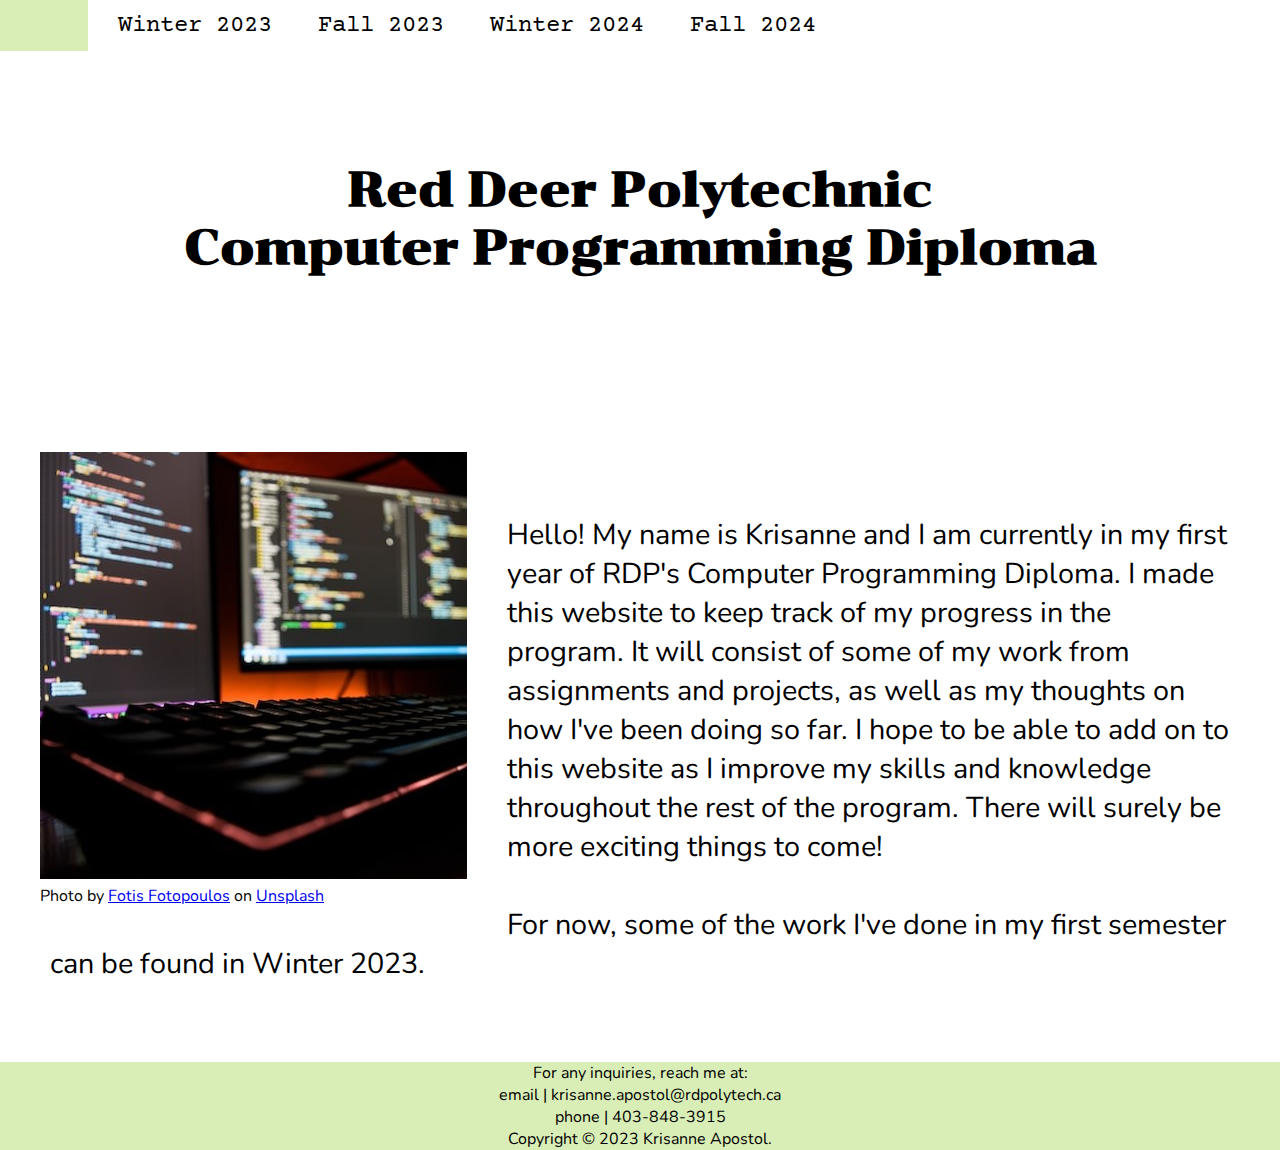
<file: index.html>
<!DOCTYPE html>
<html lang="en-us">
  <head>
    <meta charset="utf-8">
    <meta name="viewport" content="width=device-width">
    <link rel="stylesheet" href="navstyle.css">
    <title>RDP Computer Programming Diploma</title>
    <link rel="preconnect" href="https://fonts.googleapis.com">
    <link rel="preconnect" href="https://fonts.gstatic.com" crossorigin>
    <link href="https://fonts.googleapis.com/css2?family=Chonburi&display=swap" rel="stylesheet">   
    <link rel="preconnect" href="https://fonts.googleapis.com">
    <link rel="preconnect" href="https://fonts.gstatic.com" crossorigin>
    <link href="https://fonts.googleapis.com/css2?family=Chonburi&family=Courier+Prime&display=swap" rel="stylesheet">
    <link rel="preconnect" href="https://fonts.googleapis.com">
    <link rel="preconnect" href="https://fonts.gstatic.com" crossorigin>
    <link href="https://fonts.googleapis.com/css2?family=Chonburi&family=Courier+Prime&family=Nunito&display=swap" rel="stylesheet">
    <link rel="stylesheet" href="https://cdnjs.cloudflare.com/ajax/libs/font-awesome/4.7.0/css/font-awesome.min.css">
    <style>
      body {
        margin-top: 0; 
        margin-bottom: 0;
        margin-right: auto;
        margin-left: auto;
        font-family: 'Nunito'; 
        width: 100%;
      }
      nav {
        position: fixed;
        top: 0;
        width: 100%;
        background-color: #FFFFFF;
        font-size: 1.5rem;
        padding-top: 12px;
        padding-bottom: 12px;
        font-family: 'Courier Prime';
      }
      header {
        font-family: 'Chonburi';
        text-align: center;
        font-size: 1.5rem;
        padding: 10%;
      }
      figure {
        float: left;
      }
      p {
        padding: 50px;
        font-size: 1.8rem;
      }
      footer {
        width: 100%;
        bottom: 0;
        background-color: #D9EEB6;
        text-align: center;
        font-size: 1rem;
        display: flow-root;
      }
      @media (max-width: 860px) {
        header {
          font-size: 1rem;
          padding: 5rem;
        }
        figure {
          font-size: 0.5rem;
          padding: 10px;
          float: none;
          text-align: center;
        }
        p {
          font-size: 1.5rem;
          padding: 50px;
          padding-top: 0;
        }
      }

    </style>
  </head>

  <body>
    <nav class="navigation" id="nav">
      <a href="index.html" class="active">Home</a>
      <a href="winter2023.html">Winter 2023</a>
      <a href="fall2023.html">Fall 2023</a>
      <a href="winter2024.html">Winter 2024</a>
      <a href="fall2024.html">Fall 2024</a>
      <a href="javascript:void(0)" class="hamburger" onclick="nav()">
        <i class="fa fa-bars"></i>
      </a>
    </nav>
      
    <main>
      <header><h1>Red Deer Polytechnic <br> Computer Programming Diploma</h1></header>
      <figure>
        <picture>
          <source media="(max-width: 599px)" srcset="home_small.jpg">
          <source media="(min-width: 600px)" srcset="home_large.jpg">
          <img src="home_large.jpg" alt="Computer setup with code">
        </picture>
        <figcaption>Photo by <a href="https://unsplash.com/@ffstop?utm_source=unsplash&utm_medium=referral&utm_content=creditCopyText">Fotis Fotopoulos</a> on <a href="https://unsplash.com/photos/DuHKoV44prg?utm_source=unsplash&utm_medium=referral&utm_content=creditCopyText">Unsplash</a></figcaption>
      </figure>
      <p>
        Hello! My name is Krisanne and I am currently in my first year of RDP's Computer Programming Diploma. 
        I made this website to keep track of my progress in the program. 
        It will consist of some of my work from assignments and projects, as well as my thoughts on how I've been doing so far.
        I hope to be able to add on to this website as I improve my skills and knowledge throughout the rest of the program.
        There will surely be more exciting things to come!
        <br>
        <br>
        For now, some of the work I've done in my first semester can be found in Winter 2023. 
      </p>
    </main>

    <footer>
      For any inquiries, reach me at:
      <br>email | krisanne.apostol@rdpolytech.ca 
      <br>phone | 403-848-3915
      <br>
      Copyright © 2023 Krisanne Apostol.
    </footer>

    <script>
      function nav() {
        var x = document.getElementById("nav");
        if (x.className === "navigation") {
          x.className += " responsive";
        } else {
          x.className = "navigation";
        }
      }
    </script>
  </body>
</html>
</file>
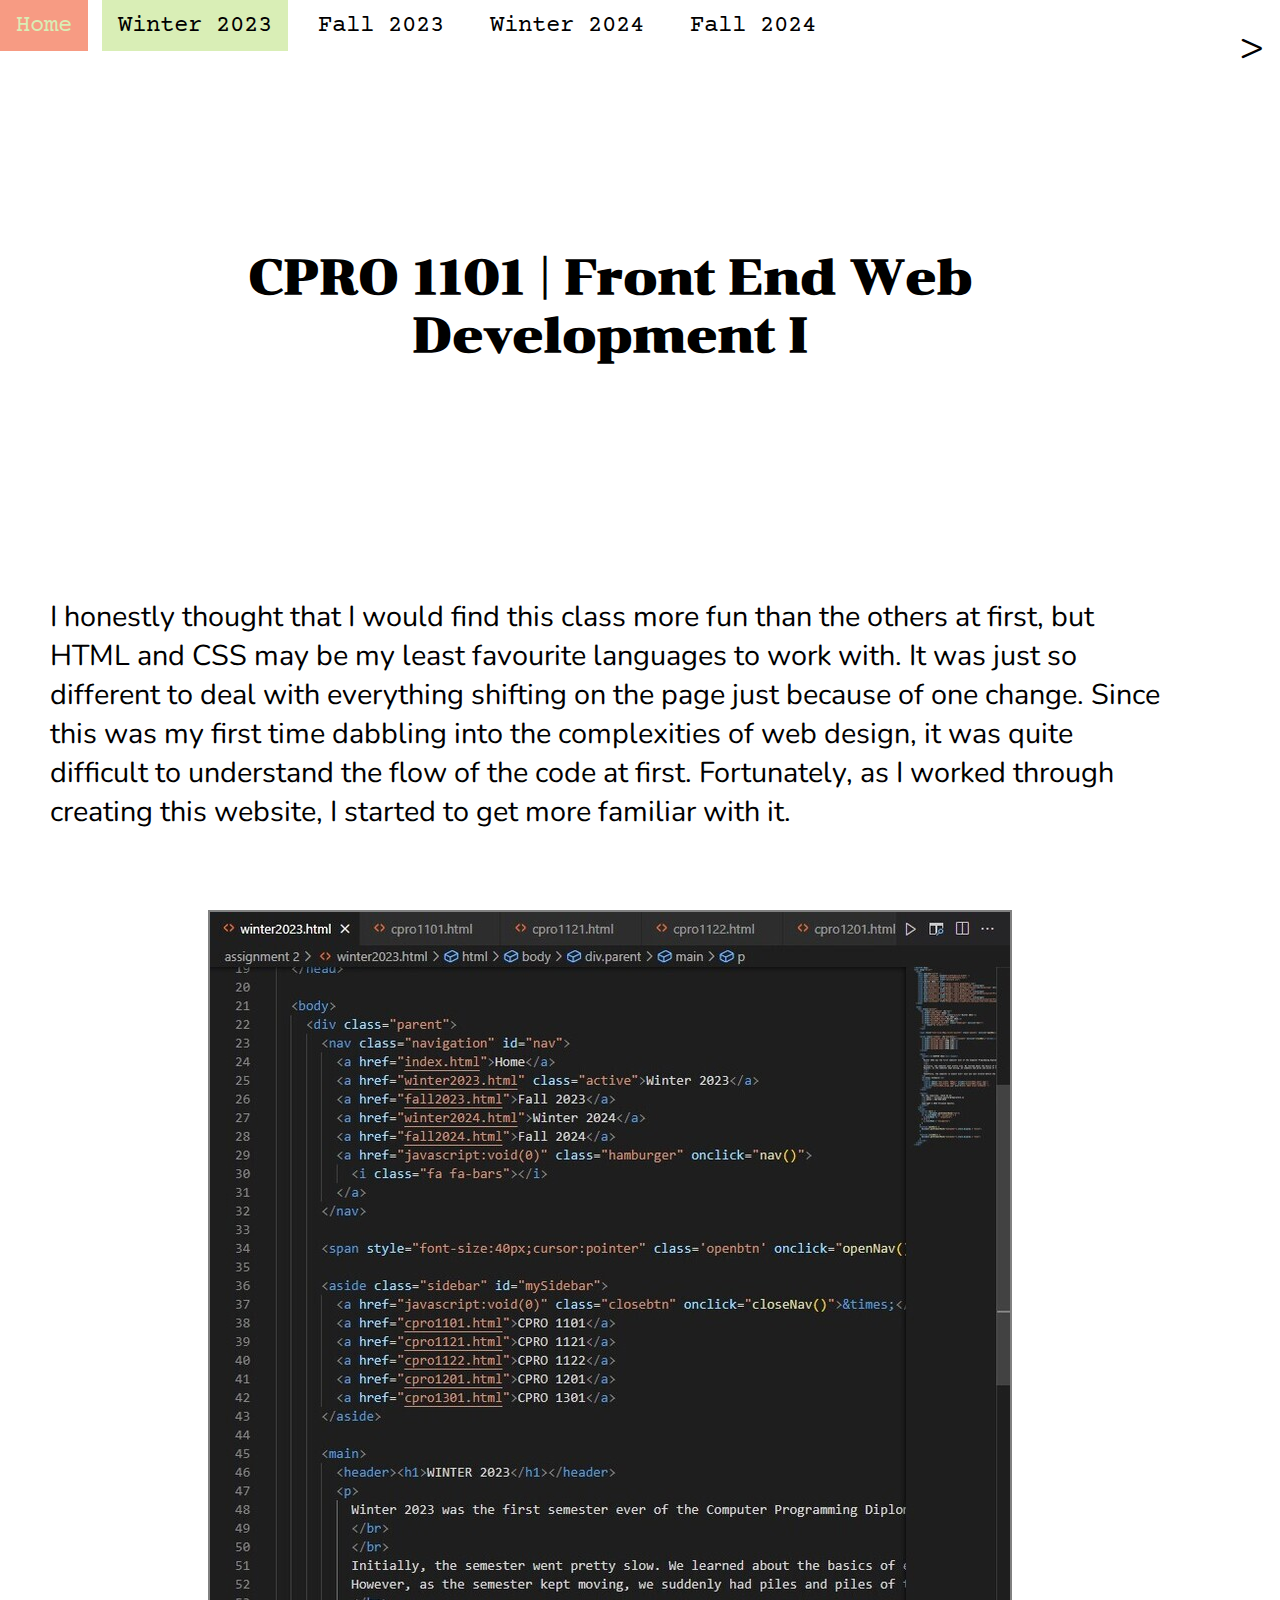
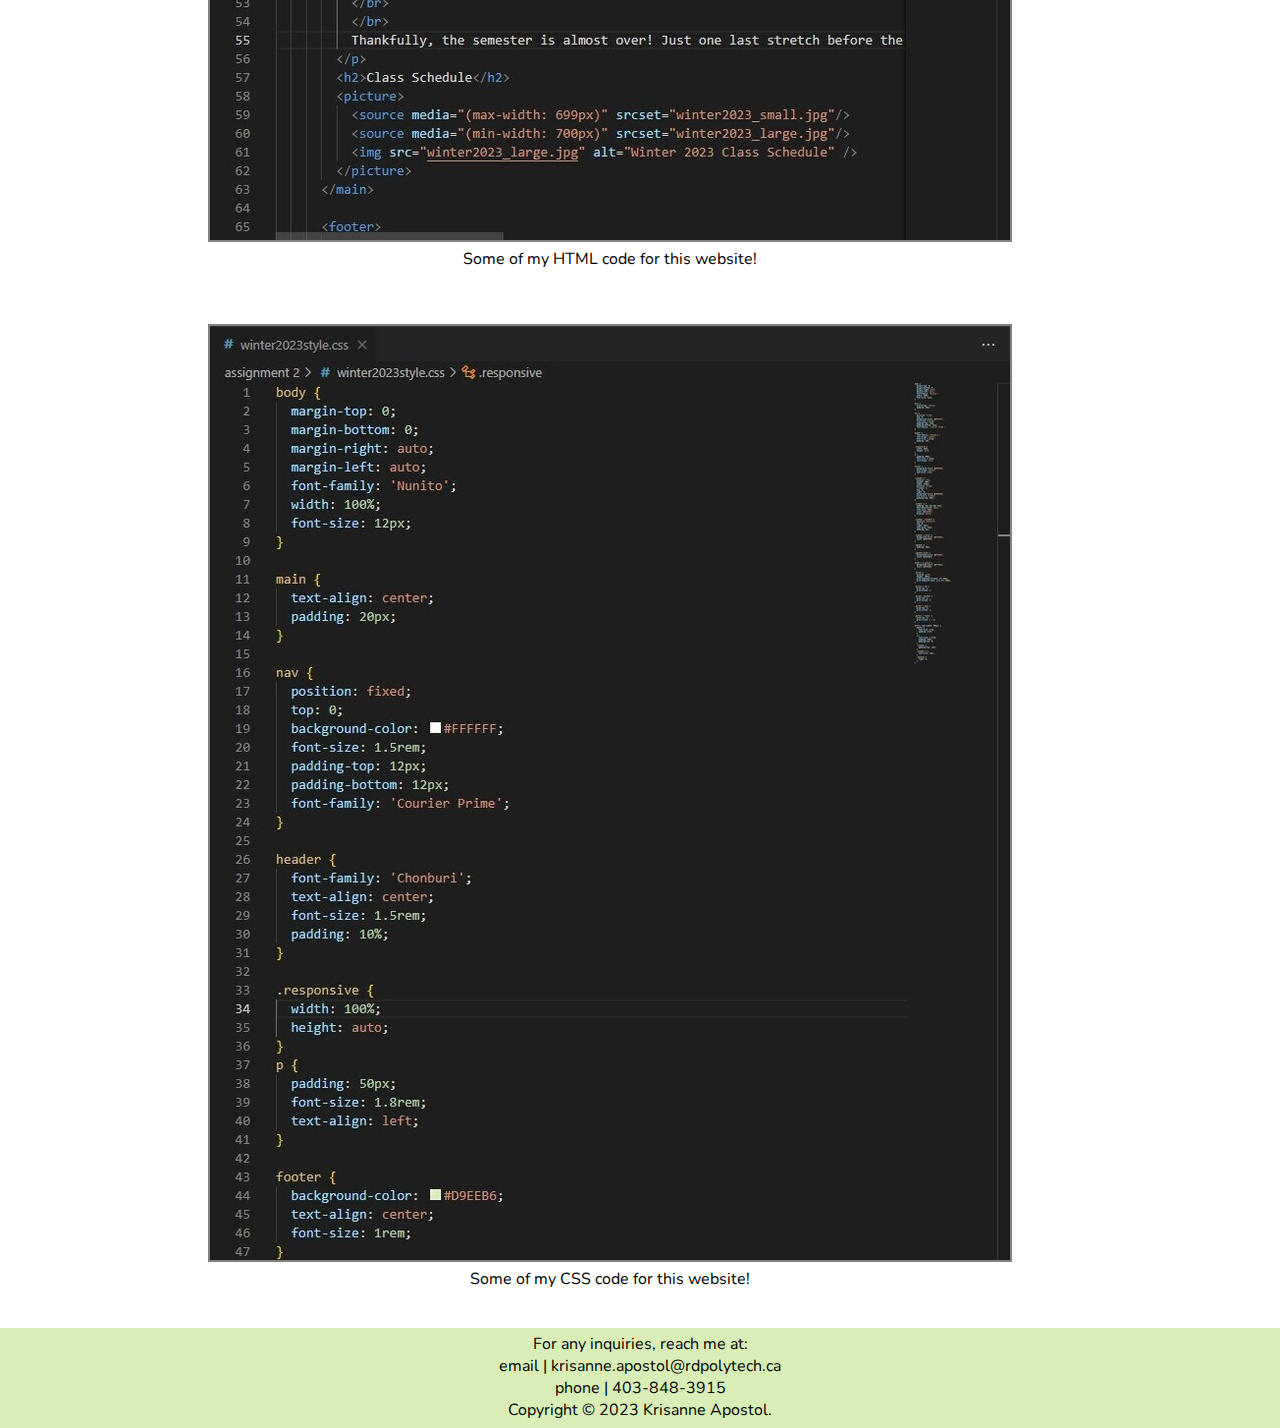
<file: cpro1101.html>
<!DOCTYPE html>
<html lang="en-us">
  <head>
    <meta charset="utf-8">
    <meta name="viewport" content="width=device-width">
    <link rel="stylesheet" href="winter2023style.css">
    <link rel="stylesheet" href="navstyle.css">
    <title>CPRO 1101</title>
    <link rel="preconnect" href="https://fonts.googleapis.com">
    <link rel="preconnect" href="https://fonts.gstatic.com" crossorigin>
    <link href="https://fonts.googleapis.com/css2?family=Chonburi&display=swap" rel="stylesheet">   
    <link rel="preconnect" href="https://fonts.googleapis.com">
    <link rel="preconnect" href="https://fonts.gstatic.com" crossorigin>
    <link href="https://fonts.googleapis.com/css2?family=Chonburi&family=Courier+Prime&display=swap" rel="stylesheet">
    <link rel="preconnect" href="https://fonts.googleapis.com">
    <link rel="preconnect" href="https://fonts.gstatic.com" crossorigin>
    <link href="https://fonts.googleapis.com/css2?family=Chonburi&family=Courier+Prime&family=Nunito&display=swap" rel="stylesheet">
    <link rel="stylesheet" href="https://cdnjs.cloudflare.com/ajax/libs/font-awesome/4.7.0/css/font-awesome.min.css">
  </head>

  <body>
    <div class="parent">
      <nav class="navigation" id="nav">
        <a href="index.html">Home</a>
        <a href="winter2023.html" class="active">Winter 2023</a>
        <a href="fall2023.html">Fall 2023</a>
        <a href="winter2024.html">Winter 2024</a>
        <a href="fall2024.html">Fall 2024</a>
        <a href="javascript:void(0)" class="hamburger" onclick="nav()">
          <i class="fa fa-bars"></i>
        </a>
      </nav>

      <span style="font-size:40px;cursor:pointer" class='openbtn' onclick="openNav()">&gt;</span>

      <aside class="sidebar" id="mySidebar">
        <a href="javascript:void(0)" class="closebtn" onclick="closeNav()">&times;</a>
        <a href="cpro1101.html" class="active">CPRO 1101</a>
        <a href="cpro1121.html">CPRO 1121</a>
        <a href="cpro1122.html">CPRO 1122</a>
        <a href="cpro1201.html">CPRO 1201</a>
        <a href="cpro1301.html">CPRO 1301</a>
      </aside>

      <main>
        <header><h1>CPRO 1101 | Front End Web Development I</h1></header>
        <p>
          I honestly thought that I would find this class more fun than the others at first, but HTML and CSS may be my least favourite languages to work with. 
          It was just so different to deal with everything shifting on the page just because of one change. 
          Since this was my first time dabbling into the complexities of web design, it was quite difficult to understand the flow of the code at first.
          Fortunately, as I worked through creating this website, I started to get more familiar with it. 
        </p>
        <figure>
          <picture>
            <source media="(max-width: 929px)" srcset="cpro1101_html_small.jpg">
            <source media="(min-width: 930px)" srcset="cpro1101_html.jpg">
            <img src="cpro1101_html.jpg" alt="HTML in Visual Studio Code" >
          </picture>
          <figcaption>Some of my HTML code for this website!</figcaption>
        </figure>
        <br>
        <figure>
          <picture>
            <source media="(max-width: 929px)" srcset="cpro1101_css_small.jpg">
            <source media="(min-width: 930px)" srcset="cpro1101_css.jpg">
            <img src="cpro1101_css.jpg" alt="CSS in Visual Studio Code" >
          </picture>
          <figcaption>Some of my CSS code for this website!</figcaption>
        </figure>
        <br>
      </main>

      <footer>
        For any inquiries, reach me at:
        <br>email | krisanne.apostol@rdpolytech.ca 
        <br>phone | 403-848-3915
        <br>
        Copyright © 2023 Krisanne Apostol.
      </footer>
    </div>
    <script>
      function nav() {
        var x = document.getElementById("nav");
        if (x.className === "navigation") {
          x.className += " responsive";
        } else {
          x.className = "navigation";
        }
      }
      function openNav() {
        document.getElementById("mySidebar").style.display = "block";
      }

      function closeNav() {
        document.getElementById("mySidebar").style.display = "none";
      }
    </script>
  </body>
</html>
</file>
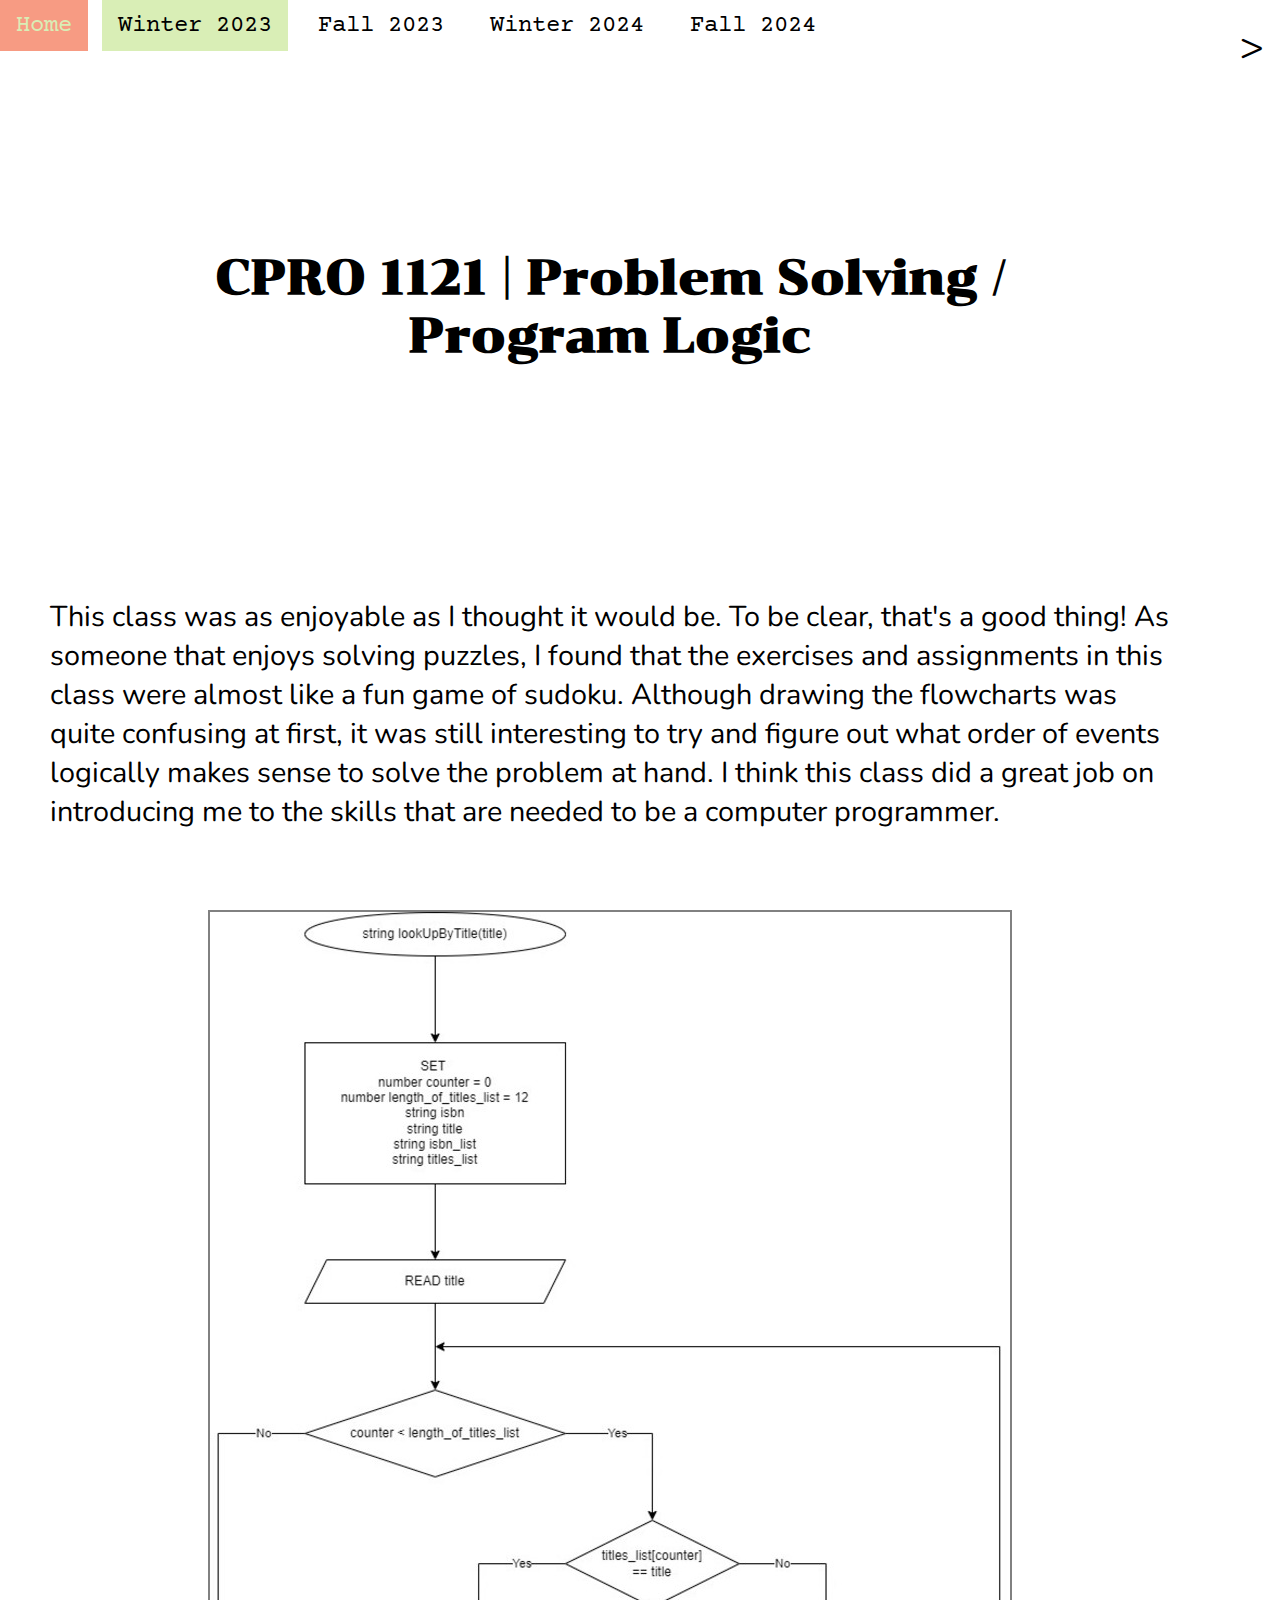
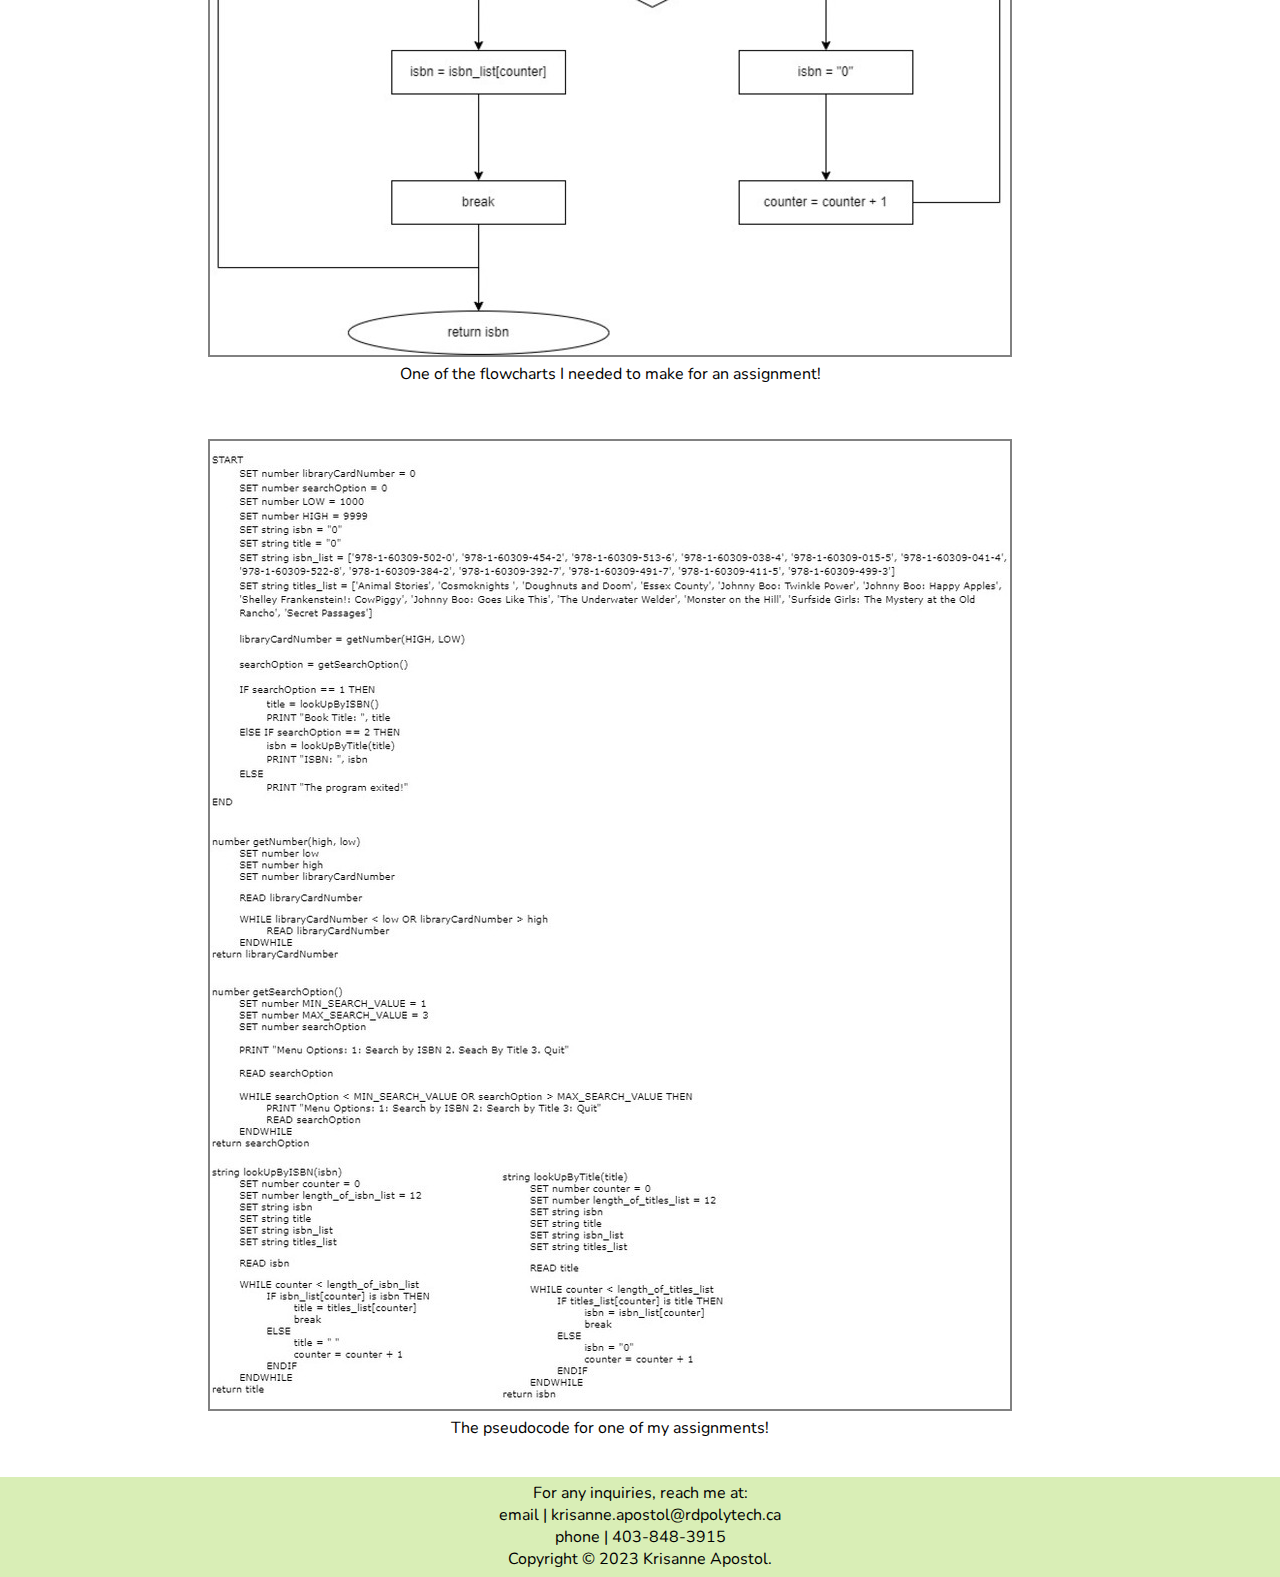
<file: cpro1121.html>
<!DOCTYPE html>
<html lang="en-us">
  <head>
    <meta charset="utf-8">
    <meta name="viewport" content="width=device-width">
    <link rel="stylesheet" href="winter2023style.css">
    <link rel="stylesheet" href="navstyle.css">
    <title>CPRO 1121</title>
    <link rel="preconnect" href="https://fonts.googleapis.com">
    <link rel="preconnect" href="https://fonts.gstatic.com" crossorigin>
    <link href="https://fonts.googleapis.com/css2?family=Chonburi&display=swap" rel="stylesheet">   
    <link rel="preconnect" href="https://fonts.googleapis.com">
    <link rel="preconnect" href="https://fonts.gstatic.com" crossorigin>
    <link href="https://fonts.googleapis.com/css2?family=Chonburi&family=Courier+Prime&display=swap" rel="stylesheet">
    <link rel="preconnect" href="https://fonts.googleapis.com">
    <link rel="preconnect" href="https://fonts.gstatic.com" crossorigin>
    <link href="https://fonts.googleapis.com/css2?family=Chonburi&family=Courier+Prime&family=Nunito&display=swap" rel="stylesheet">
    <link rel="stylesheet" href="https://cdnjs.cloudflare.com/ajax/libs/font-awesome/4.7.0/css/font-awesome.min.css">
  </head>

  <body>
    <div class="parent">
      <nav class="navigation" id="nav">
        <a href="index.html">Home</a>
        <a href="winter2023.html" class="active">Winter 2023</a>
        <a href="fall2023.html">Fall 2023</a>
        <a href="winter2024.html">Winter 2024</a>
        <a href="fall2024.html">Fall 2024</a>
        <a href="javascript:void(0)" class="hamburger" onclick="nav()">
          <i class="fa fa-bars"></i>
        </a>
      </nav>

      <span style="font-size:40px;cursor:pointer" class='openbtn' onclick="openNav()">&gt;</span>

      <aside class="sidebar" id="mySidebar">
        <a href="javascript:void(0)" class="closebtn" onclick="closeNav()">&times;</a>
        <a href="cpro1101.html">CPRO 1101</a>
        <a href="cpro1121.html" class="active">CPRO 1121</a>
        <a href="cpro1122.html">CPRO 1122</a>
        <a href="cpro1201.html">CPRO 1201</a>
        <a href="cpro1301.html">CPRO 1301</a>
      </aside>

      <main>
        <header><h1>CPRO 1121 | Problem Solving / Program Logic</h1></header>
        <p>
          This class was as enjoyable as I thought it would be.
          To be clear, that's a good thing!
          As someone that enjoys solving puzzles, I found that the exercises and assignments in this class were almost like a fun game of sudoku.
          Although drawing the flowcharts was quite confusing at first, it was still interesting to try and figure out what order of events logically makes sense to solve the problem at hand.
          I think this class did a great job on introducing me to the skills that are needed to be a computer programmer.
        </p>
        <figure>
          <picture>
            <source media="(max-width: 929px)" srcset="cpro1121_flowchart_small.jpg">
            <source media="(min-width: 930px)" srcset="cpro1121_flowchart.jpg">
            <img src="cpro1121_flowchart.jpg" alt="A flowchart">
          </picture>
          <figcaption>One of the flowcharts I needed to make for an assignment!</figcaption>
        </figure>
        <br>
        <figure>
          <picture>
            <source media="(max-width: 929px)" srcset="cpro1121_pseudocode_small.jpg">
            <source media="(min-width: 930px)" srcset="cpro1121_pseudocode.jpg">
            <img src="cpro1121_pseudocode.jpg" alt="Pseudocode">
          </picture>
          <figcaption>The pseudocode for one of my assignments!</figcaption>
        </figure>
        <br>
      </main>
      
      <footer>
        For any inquiries, reach me at:
        <br>email | krisanne.apostol@rdpolytech.ca 
        <br>phone | 403-848-3915
        <br>
        Copyright © 2023 Krisanne Apostol.
      </footer>
    </div>
    <script>
      function nav() {
        var x = document.getElementById("nav");
        if (x.className === "navigation") {
          x.className += " responsive";
        } else {
          x.className = "navigation";
        }
      }
      function openNav() {
        document.getElementById("mySidebar").style.display = "block";
      }

      function closeNav() {
        document.getElementById("mySidebar").style.display = "none";
      }
    </script>   
  </body>
</html>
</file>
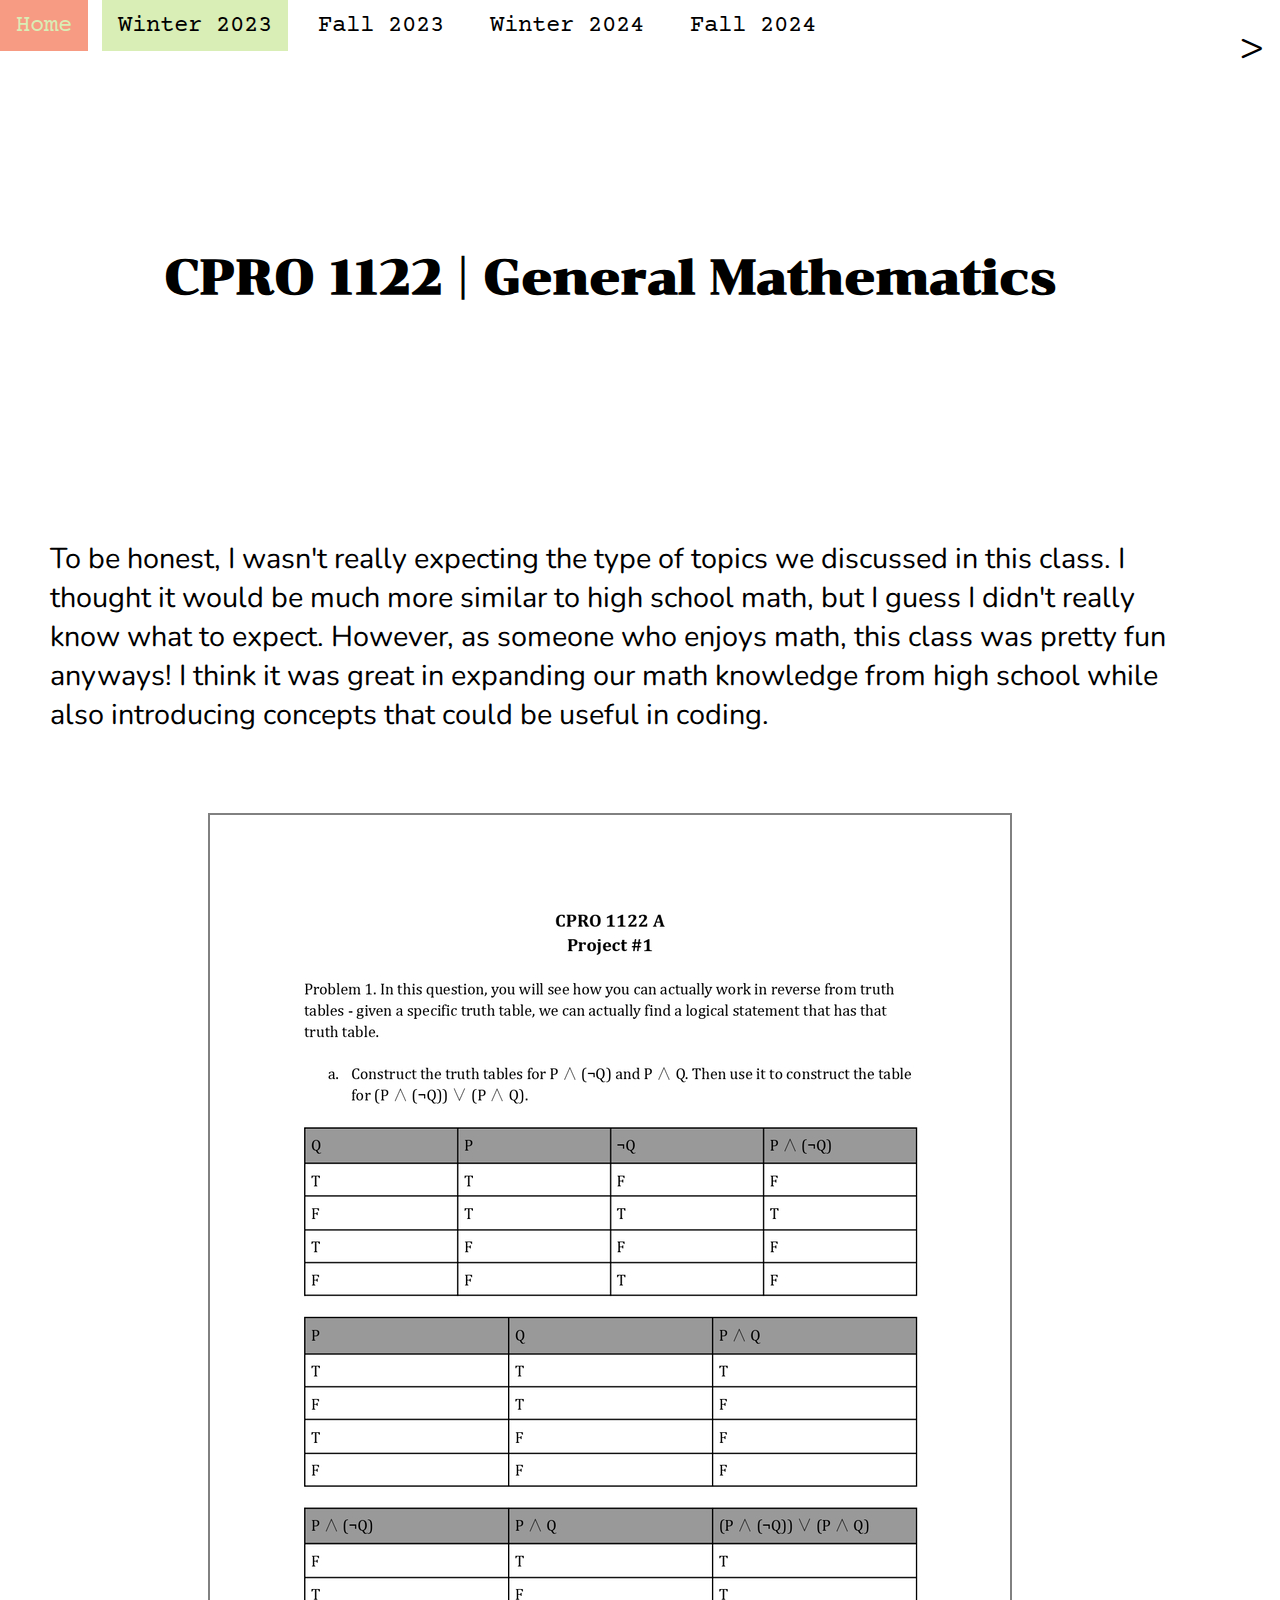
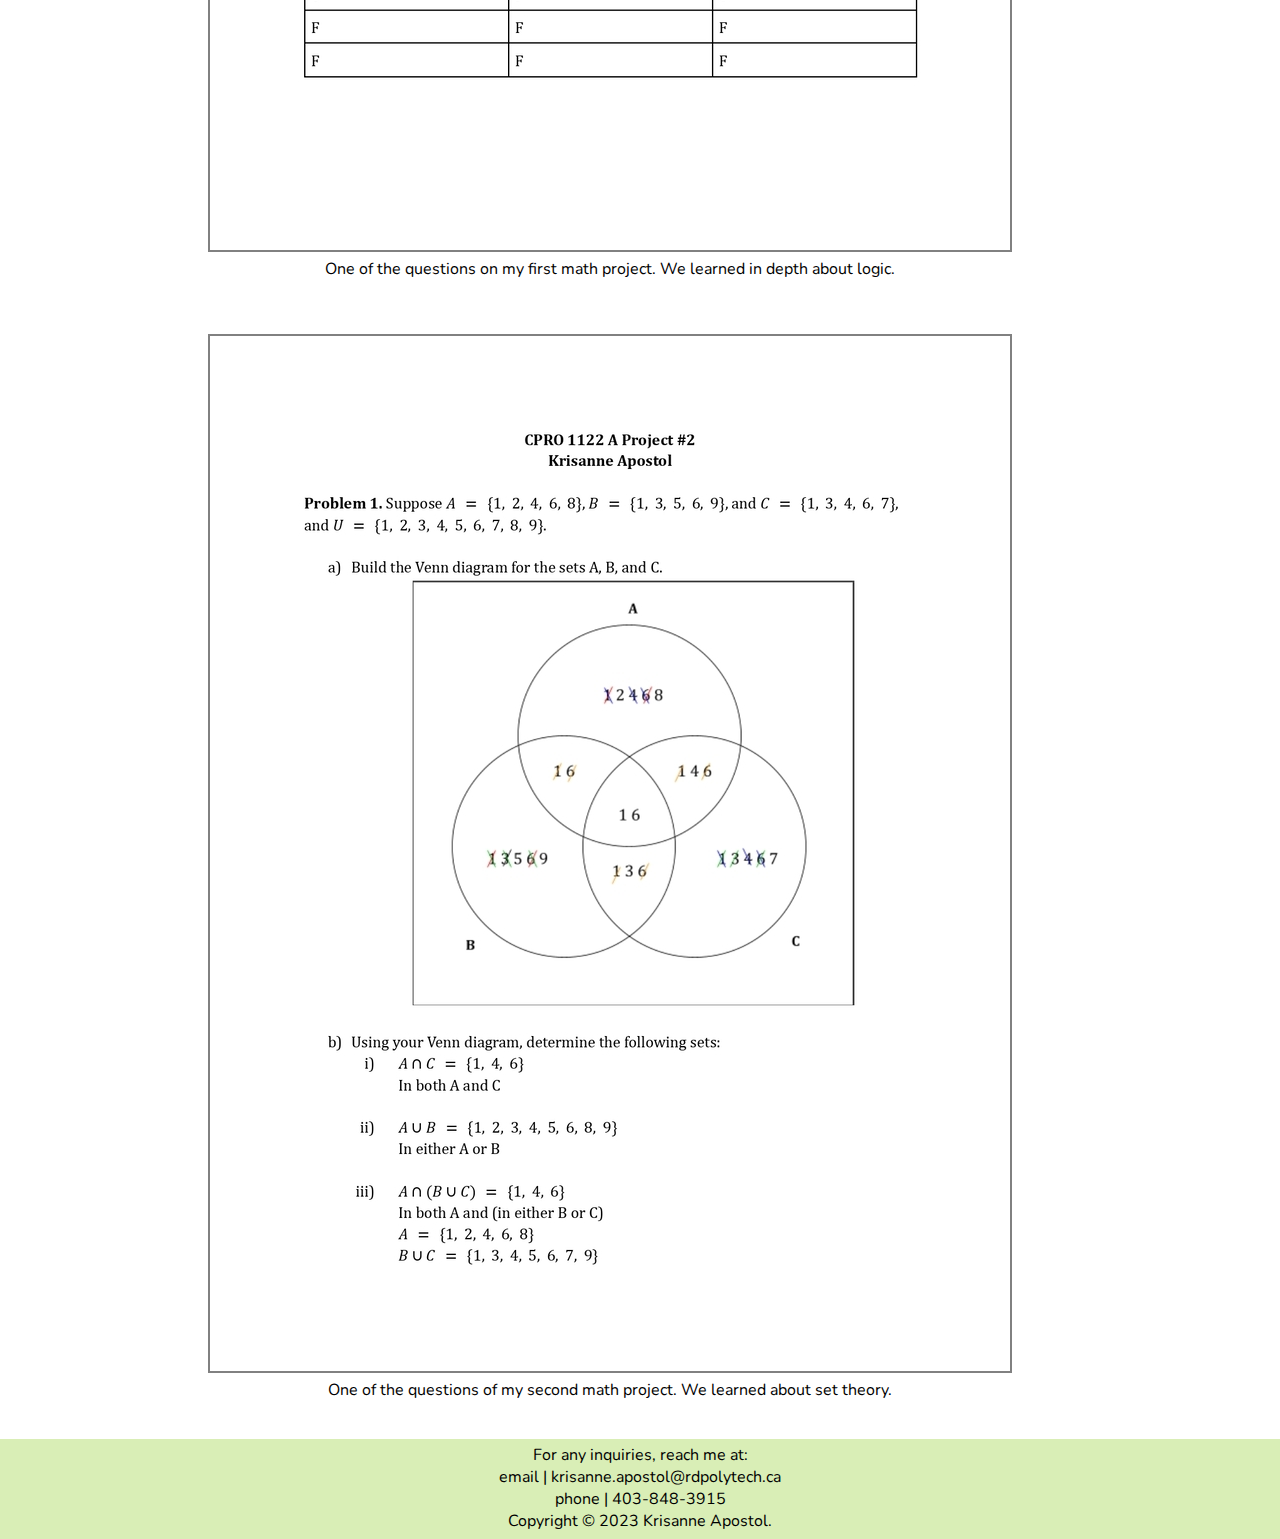
<file: cpro1122.html>
<!DOCTYPE html>
<html lang="en-us">
  <head>
    <meta charset="utf-8">
    <meta name="viewport" content="width=device-width">
    <link rel="stylesheet" href="winter2023style.css">
    <link rel="stylesheet" href="navstyle.css">
    <title>CPRO 1122</title>
    <link rel="preconnect" href="https://fonts.googleapis.com">
    <link rel="preconnect" href="https://fonts.gstatic.com" crossorigin>
    <link href="https://fonts.googleapis.com/css2?family=Chonburi&display=swap" rel="stylesheet">   
    <link rel="preconnect" href="https://fonts.googleapis.com">
    <link rel="preconnect" href="https://fonts.gstatic.com" crossorigin>
    <link href="https://fonts.googleapis.com/css2?family=Chonburi&family=Courier+Prime&display=swap" rel="stylesheet">
    <link rel="preconnect" href="https://fonts.googleapis.com">
    <link rel="preconnect" href="https://fonts.gstatic.com" crossorigin>
    <link href="https://fonts.googleapis.com/css2?family=Chonburi&family=Courier+Prime&family=Nunito&display=swap" rel="stylesheet">
    <link rel="stylesheet" href="https://cdnjs.cloudflare.com/ajax/libs/font-awesome/4.7.0/css/font-awesome.min.css">
  </head>

  <body>
		<div class="parent">
      <nav class="navigation" id="nav">
        <a href="index.html">Home</a>
        <a href="winter2023.html" class="active">Winter 2023</a>
        <a href="fall2023.html">Fall 2023</a>
        <a href="winter2024.html">Winter 2024</a>
        <a href="fall2024.html">Fall 2024</a>
        <a href="javascript:void(0)" class="hamburger" onclick="nav()">
          <i class="fa fa-bars"></i>
        </a>
      </nav>

      <span style="font-size:40px;cursor:pointer" class='openbtn' onclick="openNav()">&gt;</span>

      <aside class="sidebar" id="mySidebar">
        <a href="javascript:void(0)" class="closebtn" onclick="closeNav()">&times;</a>
        <a href="cpro1101.html">CPRO 1101</a>
        <a href="cpro1121.html">CPRO 1121</a>
        <a href="cpro1122.html" class="active">CPRO 1122</a>
        <a href="cpro1201.html">CPRO 1201</a>
        <a href="cpro1301.html">CPRO 1301</a>
      </aside>
		
			<main>
				<header><h1>CPRO 1122 | General Mathematics</h1></header>
        <p>
          To be honest, I wasn't really expecting the type of topics we discussed in this class. 
          I thought it would be much more similar to high school math, but I guess I didn't really know what to expect. 
					However, as someone who enjoys math, this class was pretty fun anyways!
          I think it was great in expanding our math knowledge from high school while also introducing concepts that could be useful in coding. 
				</p>
        <figure>
          <picture>
            <source media="(max-width: 929px)" srcset="cpro1122_project1_small.jpg">
            <source media="(min-width: 930px)" srcset="cpro1122_project1.jpg">
            <img src="cpro1122_project.jpg" alt="A project question about truth tables">
				  </picture>
          <figcaption>One of the questions on my first math project. We learned in depth about logic.</figcaption>
        </figure>
        <br>
        <figure>
          <picture>
            <source media="(max-width: 929px)" srcset="cpro1122_project2_small.jpg">
            <source media="(min-width: 930px)" srcset="cpro1122_project2.jpg">
            <img src="cpro1122_project2.jpg" alt="A project question about sets">
				  </picture>
          <figcaption>One of the questions of my second math project. We learned about set theory.</figcaption>
        </figure>
        <br>
			</main>
				
			<footer>
				For any inquiries, reach me at:
				<br>email | krisanne.apostol@rdpolytech.ca 
				<br>phone | 403-848-3915
				<br>
				Copyright © 2023 Krisanne Apostol.
			</footer>
		</div>
    <script>
      function nav() {
        var x = document.getElementById("nav");
        if (x.className === "navigation") {
          x.className += " responsive";
        } else {
          x.className = "navigation";
        }
      }
      function openNav() {
        document.getElementById("mySidebar").style.display = "block";
      }

      function closeNav() {
        document.getElementById("mySidebar").style.display = "none";
      }
    </script>   
  </body>
</html>
</file>
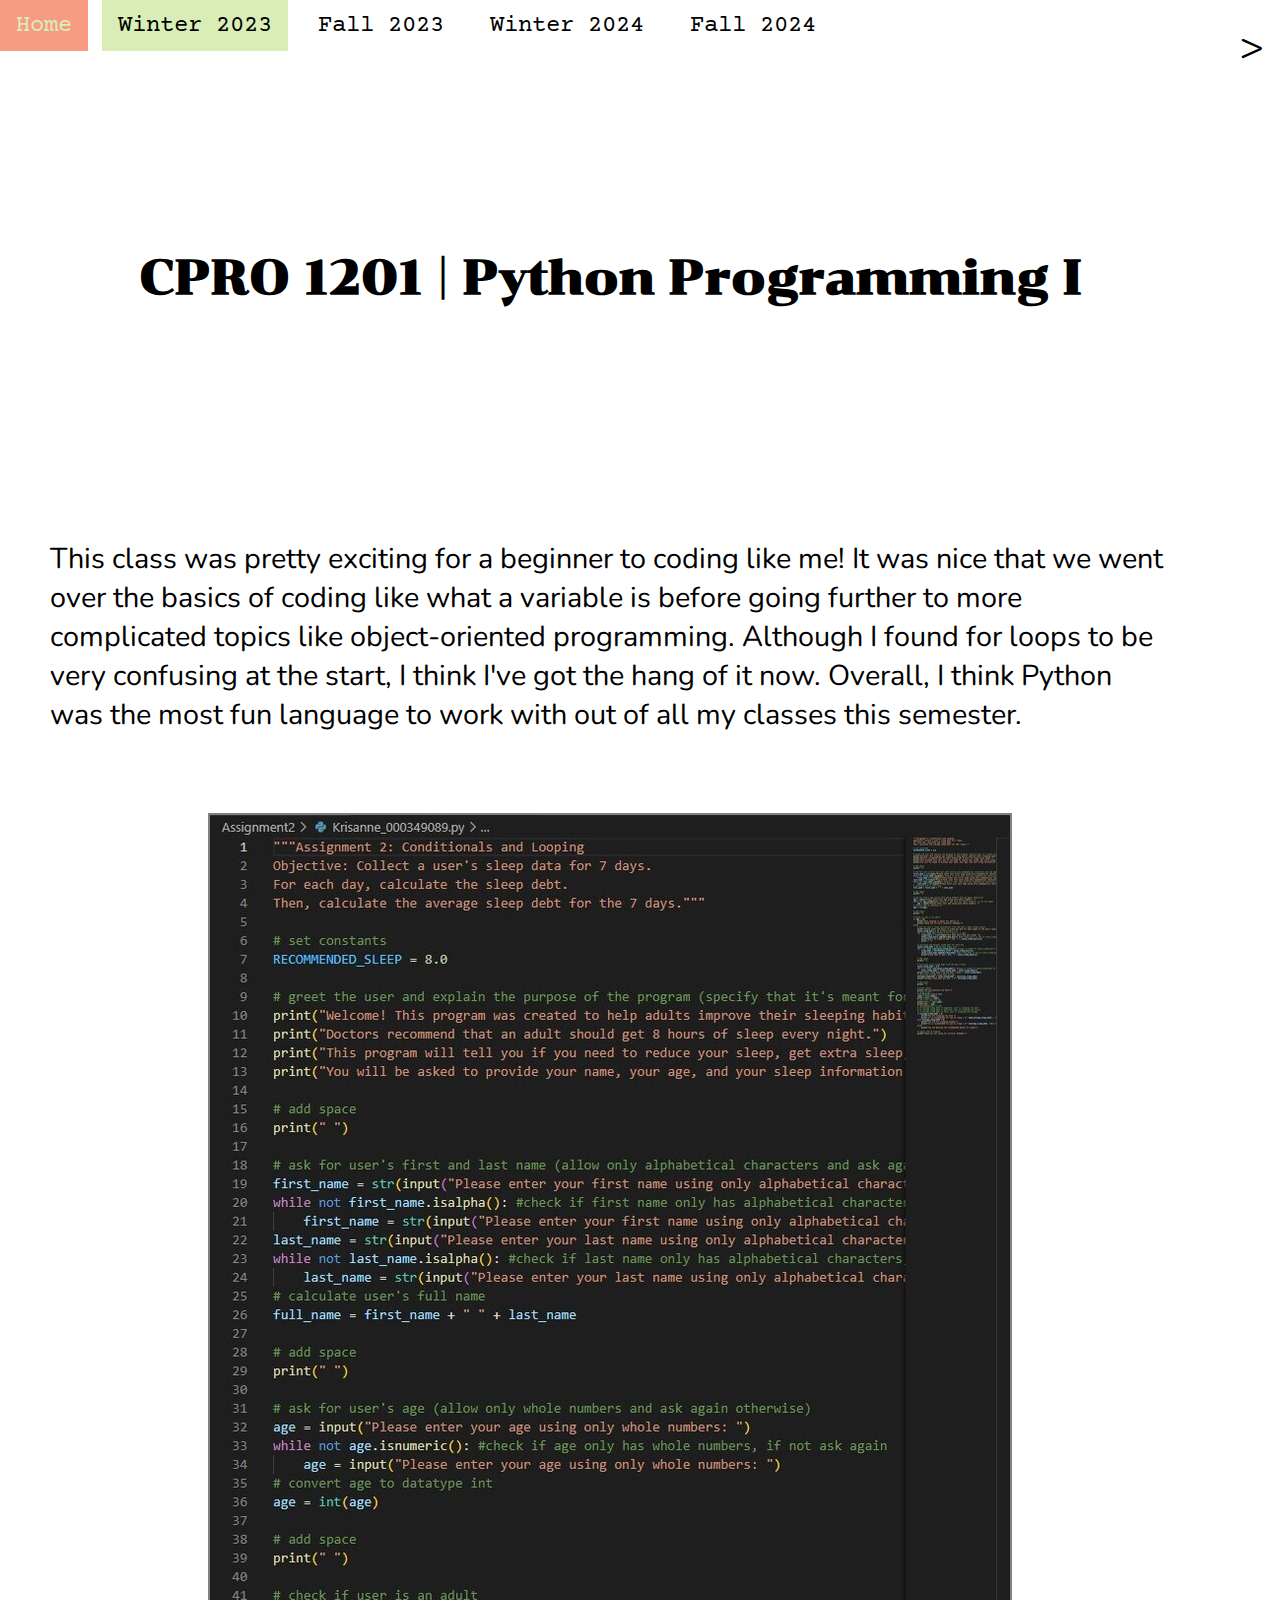
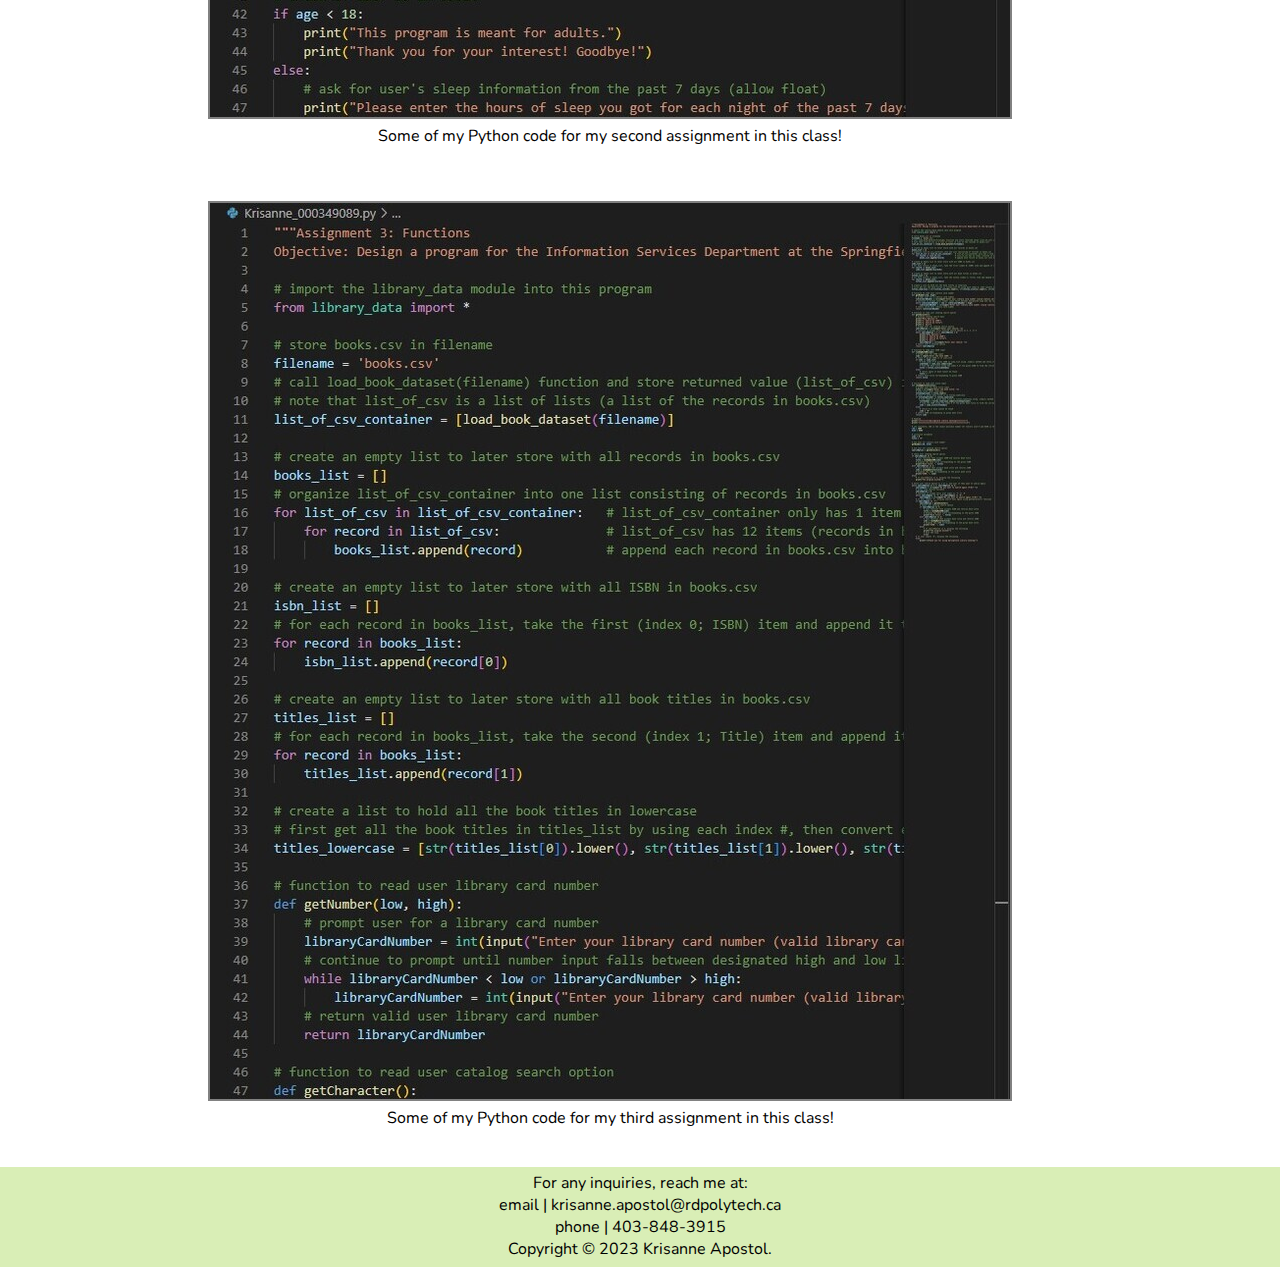
<file: cpro1201.html>
<!DOCTYPE html>
<html lang="en-us">
  <head>
    <meta charset="utf-8">
    <meta name="viewport" content="width=device-width">
    <link rel="stylesheet" href="winter2023style.css">
    <link rel="stylesheet" href="navstyle.css">
    <title>CPRO 1201</title>
    <link rel="preconnect" href="https://fonts.googleapis.com">
    <link rel="preconnect" href="https://fonts.gstatic.com" crossorigin>
    <link href="https://fonts.googleapis.com/css2?family=Chonburi&display=swap" rel="stylesheet">   
    <link rel="preconnect" href="https://fonts.googleapis.com">
    <link rel="preconnect" href="https://fonts.gstatic.com" crossorigin>
    <link href="https://fonts.googleapis.com/css2?family=Chonburi&family=Courier+Prime&display=swap" rel="stylesheet">
    <link rel="preconnect" href="https://fonts.googleapis.com">
    <link rel="preconnect" href="https://fonts.gstatic.com" crossorigin>
    <link href="https://fonts.googleapis.com/css2?family=Chonburi&family=Courier+Prime&family=Nunito&display=swap" rel="stylesheet">
    <link rel="stylesheet" href="https://cdnjs.cloudflare.com/ajax/libs/font-awesome/4.7.0/css/font-awesome.min.css">
  </head>

  <body>
		<div class="parent">
      <nav class="navigation" id="nav">
        <a href="index.html">Home</a>
        <a href="winter2023.html" class="active">Winter 2023</a>
        <a href="fall2023.html">Fall 2023</a>
        <a href="winter2024.html">Winter 2024</a>
        <a href="fall2024.html">Fall 2024</a>
        <a href="javascript:void(0)" class="hamburger" onclick="nav()">
          <i class="fa fa-bars"></i>
        </a>
      </nav>

      <span style="font-size:40px;cursor:pointer" class='openbtn' onclick="openNav()">&gt;</span>

      <aside class="sidebar" id="mySidebar">
        <a href="javascript:void(0)" class="closebtn" onclick="closeNav()">&times;</a>
        <a href="cpro1101.html">CPRO 1101</a>
        <a href="cpro1121.html">CPRO 1121</a>
        <a href="cpro1122.html">CPRO 1122</a>
        <a href="cpro1201.html" class="active">CPRO 1201</a>
        <a href="cpro1301.html">CPRO 1301</a>
      </aside>
    
      <main>
        <header><h1>CPRO 1201 | Python Programming I</h1></header>
        <p>
          This class was pretty exciting for a beginner to coding like me!
          It was nice that we went over the basics of coding like what a variable is before going further to more complicated topics like object-oriented programming.
          Although I found for loops to be very confusing at the start, I think I've got the hang of it now.
          Overall, I think Python was the most fun language to work with out of all my classes this semester.
        </p>
        <figure>
          <picture>
            <source media="(max-width: 929px)" srcset="cpro1201_assignment2_small.jpg">
            <source media="(min-width: 930px)" srcset="cpro1201_assignment2.jpg">
            <img src="cpro1201_assignment2.jpg" alt="Python code in Visual Studio Code">
          </picture>
          <figcaption>Some of my Python code for my second assignment in this class!</figcaption>
        </figure>
        <br>
        <figure>
          <picture>
            <source media="(max-width: 929px)" srcset="cpro1201_assignment3_small.jpg">
            <source media="(min-width: 930px)" srcset="cpro1201_assignment3.jpg">
            <img src="cpro1201_assignment3.jpg" alt="Python code in Visual Studio Code">
          </picture>
          <figcaption>Some of my Python code for my third assignment in this class!</figcaption>
        </figure>
        <br>
      </main>

      <footer>
        For any inquiries, reach me at:
        <br>email | krisanne.apostol@rdpolytech.ca 
        <br>phone | 403-848-3915
        <br>
        Copyright © 2023 Krisanne Apostol.
      </footer>
    </div>
    <script>
      function nav() {
        var x = document.getElementById("nav");
        if (x.className === "navigation") {
          x.className += " responsive";
        } else {
          x.className = "navigation";
        }
      }
      function openNav() {
        document.getElementById("mySidebar").style.display = "block";
      }

      function closeNav() {
        document.getElementById("mySidebar").style.display = "none";
      }
    </script>   
	</body>
</html>
</file>
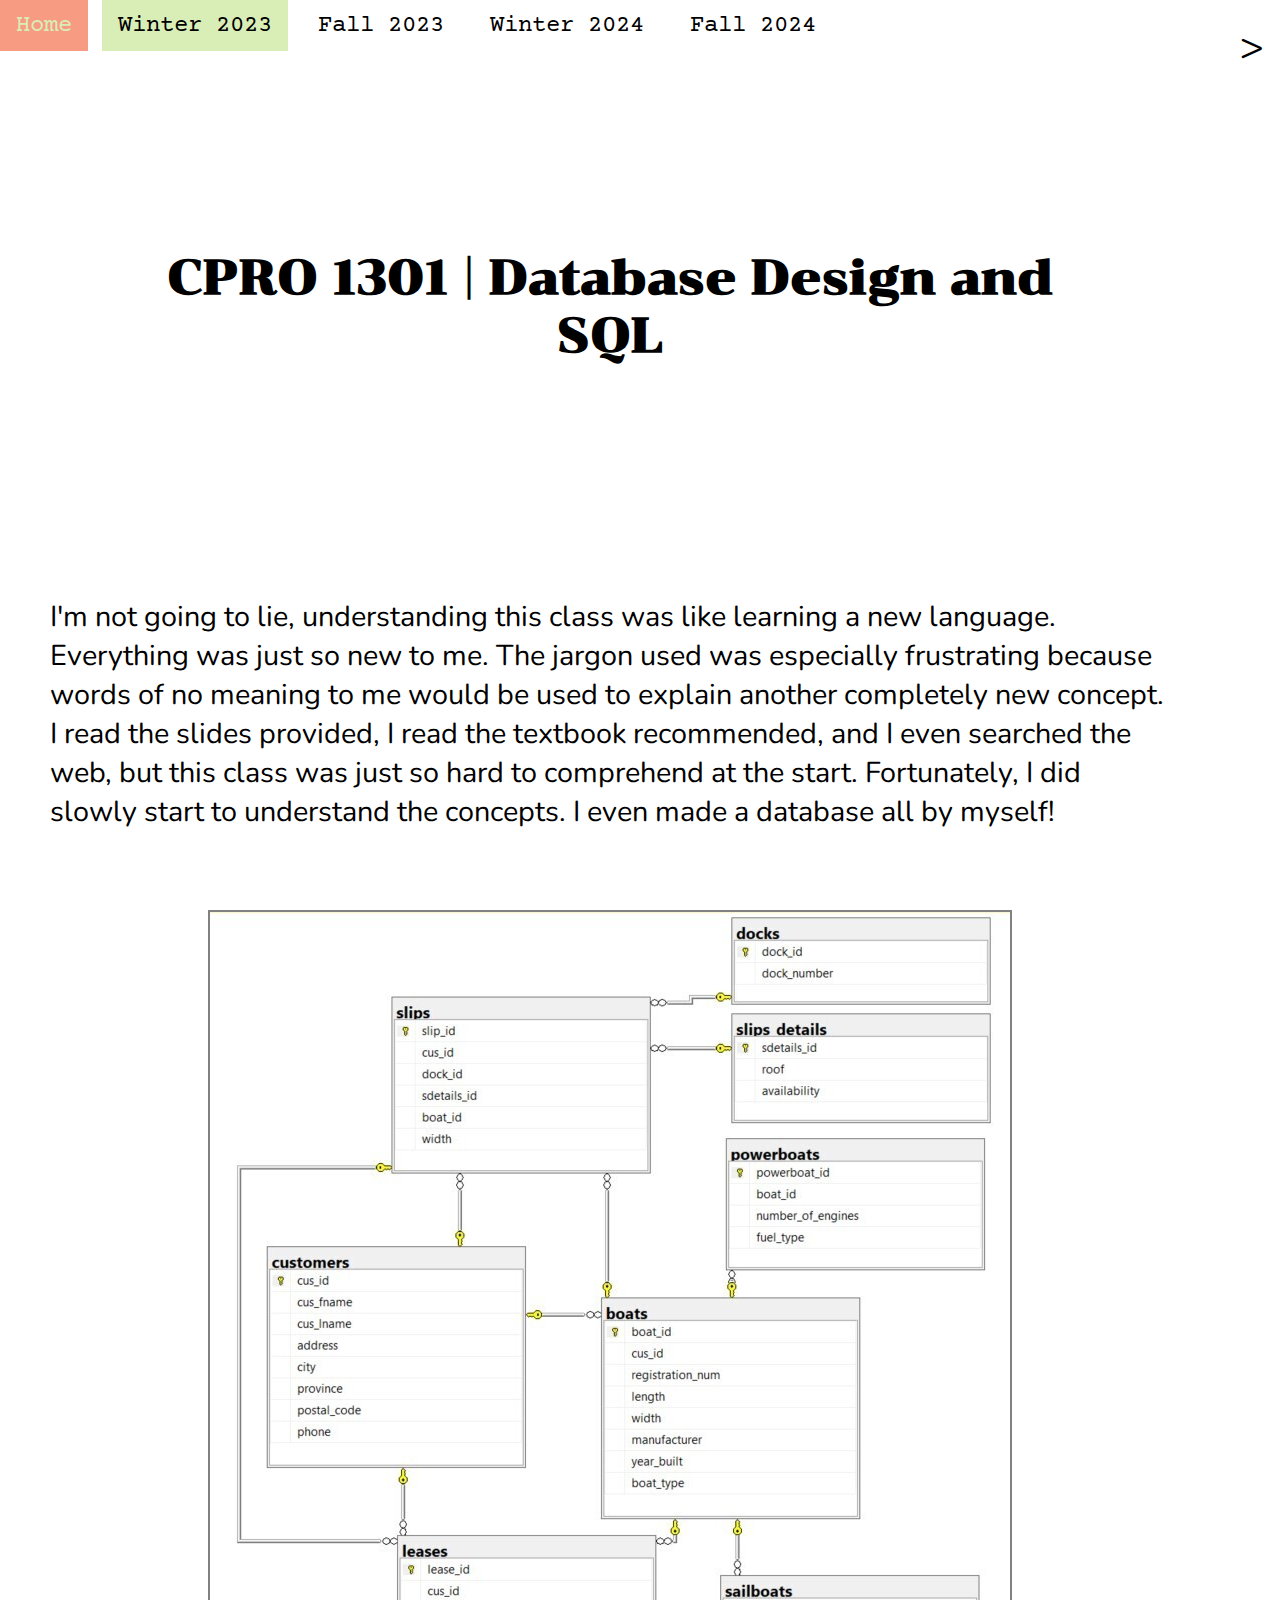
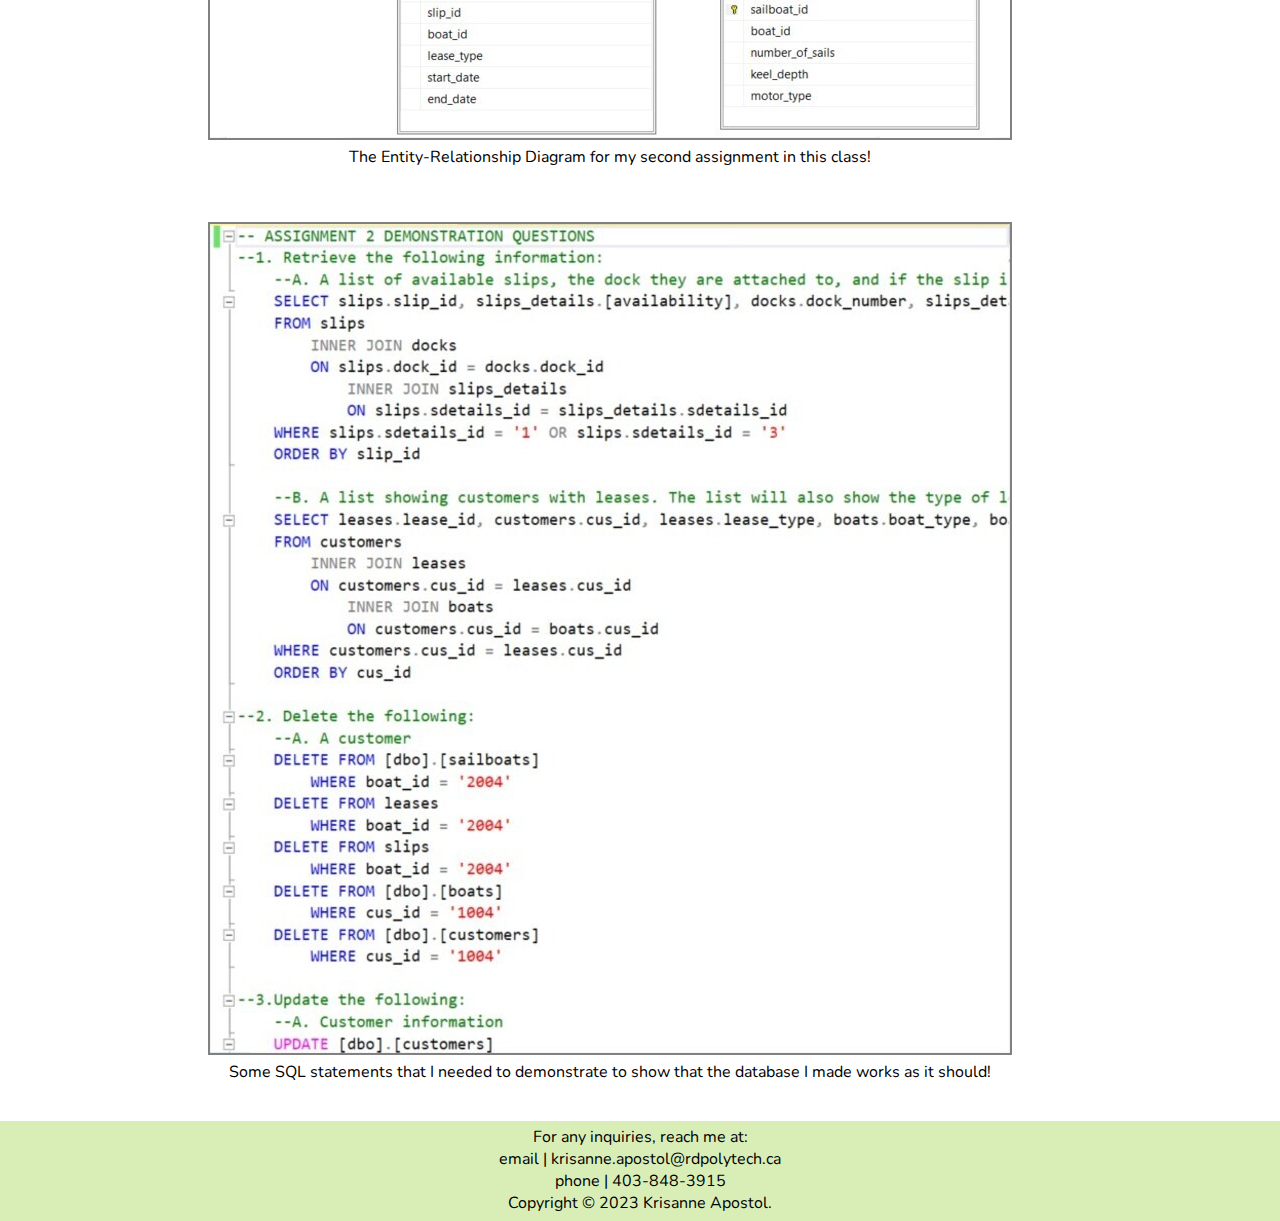
<file: cpro1301.html>
<!DOCTYPE html>
<html lang="en-us">
  <head>
    <meta charset="utf-8">
    <meta name="viewport" content="width=device-width">
    <link rel="stylesheet" href="winter2023style.css">
    <link rel="stylesheet" href="navstyle.css">
    <title>CPRO 1301</title>
    <link rel="preconnect" href="https://fonts.googleapis.com">
    <link rel="preconnect" href="https://fonts.gstatic.com" crossorigin>
    <link href="https://fonts.googleapis.com/css2?family=Chonburi&display=swap" rel="stylesheet">   
    <link rel="preconnect" href="https://fonts.googleapis.com">
    <link rel="preconnect" href="https://fonts.gstatic.com" crossorigin>
    <link href="https://fonts.googleapis.com/css2?family=Chonburi&family=Courier+Prime&display=swap" rel="stylesheet">
    <link rel="preconnect" href="https://fonts.googleapis.com">
    <link rel="preconnect" href="https://fonts.gstatic.com" crossorigin>
    <link href="https://fonts.googleapis.com/css2?family=Chonburi&family=Courier+Prime&family=Nunito&display=swap" rel="stylesheet">
    <link rel="stylesheet" href="https://cdnjs.cloudflare.com/ajax/libs/font-awesome/4.7.0/css/font-awesome.min.css">
  </head>

  <body>
		<div class="parent">
      <nav class="navigation" id="nav">
        <a href="index.html">Home</a>
        <a href="winter2023.html" class="active">Winter 2023</a>
        <a href="fall2023.html">Fall 2023</a>
        <a href="winter2024.html">Winter 2024</a>
        <a href="fall2024.html">Fall 2024</a>
        <a href="javascript:void(0)" class="hamburger" onclick="nav()">
          <i class="fa fa-bars"></i>
        </a>
      </nav>

      <span style="font-size:40px;cursor:pointer" class='openbtn' onclick="openNav()">&gt;</span>

      <aside class="sidebar" id="mySidebar">
        <a href="javascript:void(0)" class="closebtn" onclick="closeNav()">&times;</a>
        <a href="cpro1101.html">CPRO 1101</a>
        <a href="cpro1121.html">CPRO 1121</a>
        <a href="cpro1122.html">CPRO 1122</a>
        <a href="cpro1201.html">CPRO 1201</a>
        <a href="cpro1301.html" class="active">CPRO 1301</a>
      </aside>

			<main>
				<header><h1>CPRO 1301 | Database Design and SQL</h1></header>
        <p>
          I'm not going to lie, understanding this class was like learning a new language. 
          Everything was just so new to me.
          The jargon used was especially frustrating because words of no meaning to me would be used to explain another completely new concept.
          I read the slides provided, I read the textbook recommended, and I even searched the web, but this class was just so hard to comprehend at the start.
          Fortunately, I did slowly start to understand the concepts.
          I even made a database all by myself! 
				</p>
        <figure>
          <picture>
            <source media="(max-width: 929px)" srcset="cpro1301_erd_small.jpg">
            <source media="(min-width: 930px)" srcset="cpro1301_erd.jpg">
            <img src="cpro1301_erd.jpg" alt="An Entity-Relationship Diagram for a database">
          </picture>
          <figcaption>The Entity-Relationship Diagram for my second assignment in this class!</figcaption>
        </figure>
        <br>
        <figure>
          <picture>
            <source media="(max-width: 929px)" srcset="cpro1301_sql_small.jpg">
            <source media="(min-width: 930px)" srcset="cpro1301_sql.jpg">
            <img src="cpro1301_sql.jpg" alt="SQL statements in SQL Server Management Studio" >
          </picture>
          <figcaption>Some SQL statements that I needed to demonstrate to show that the database I made works as it should!</figcaption>
        </figure>
        <br>
			</main>

			<footer>
				For any inquiries, reach me at:
				<br>email | krisanne.apostol@rdpolytech.ca 
				<br>phone | 403-848-3915
				<br>
				Copyright © 2023 Krisanne Apostol.
			</footer>
		</div>
		<script>
      function nav() {
        var x = document.getElementById("nav");
        if (x.className === "navigation") {
          x.className += " responsive";
        } else {
          x.className = "navigation";
        }
      }
      function openNav() {
        document.getElementById("mySidebar").style.display = "block";
      }

      function closeNav() {
        document.getElementById("mySidebar").style.display = "none";
      }
    </script>  
	</body>
</html>
</file>
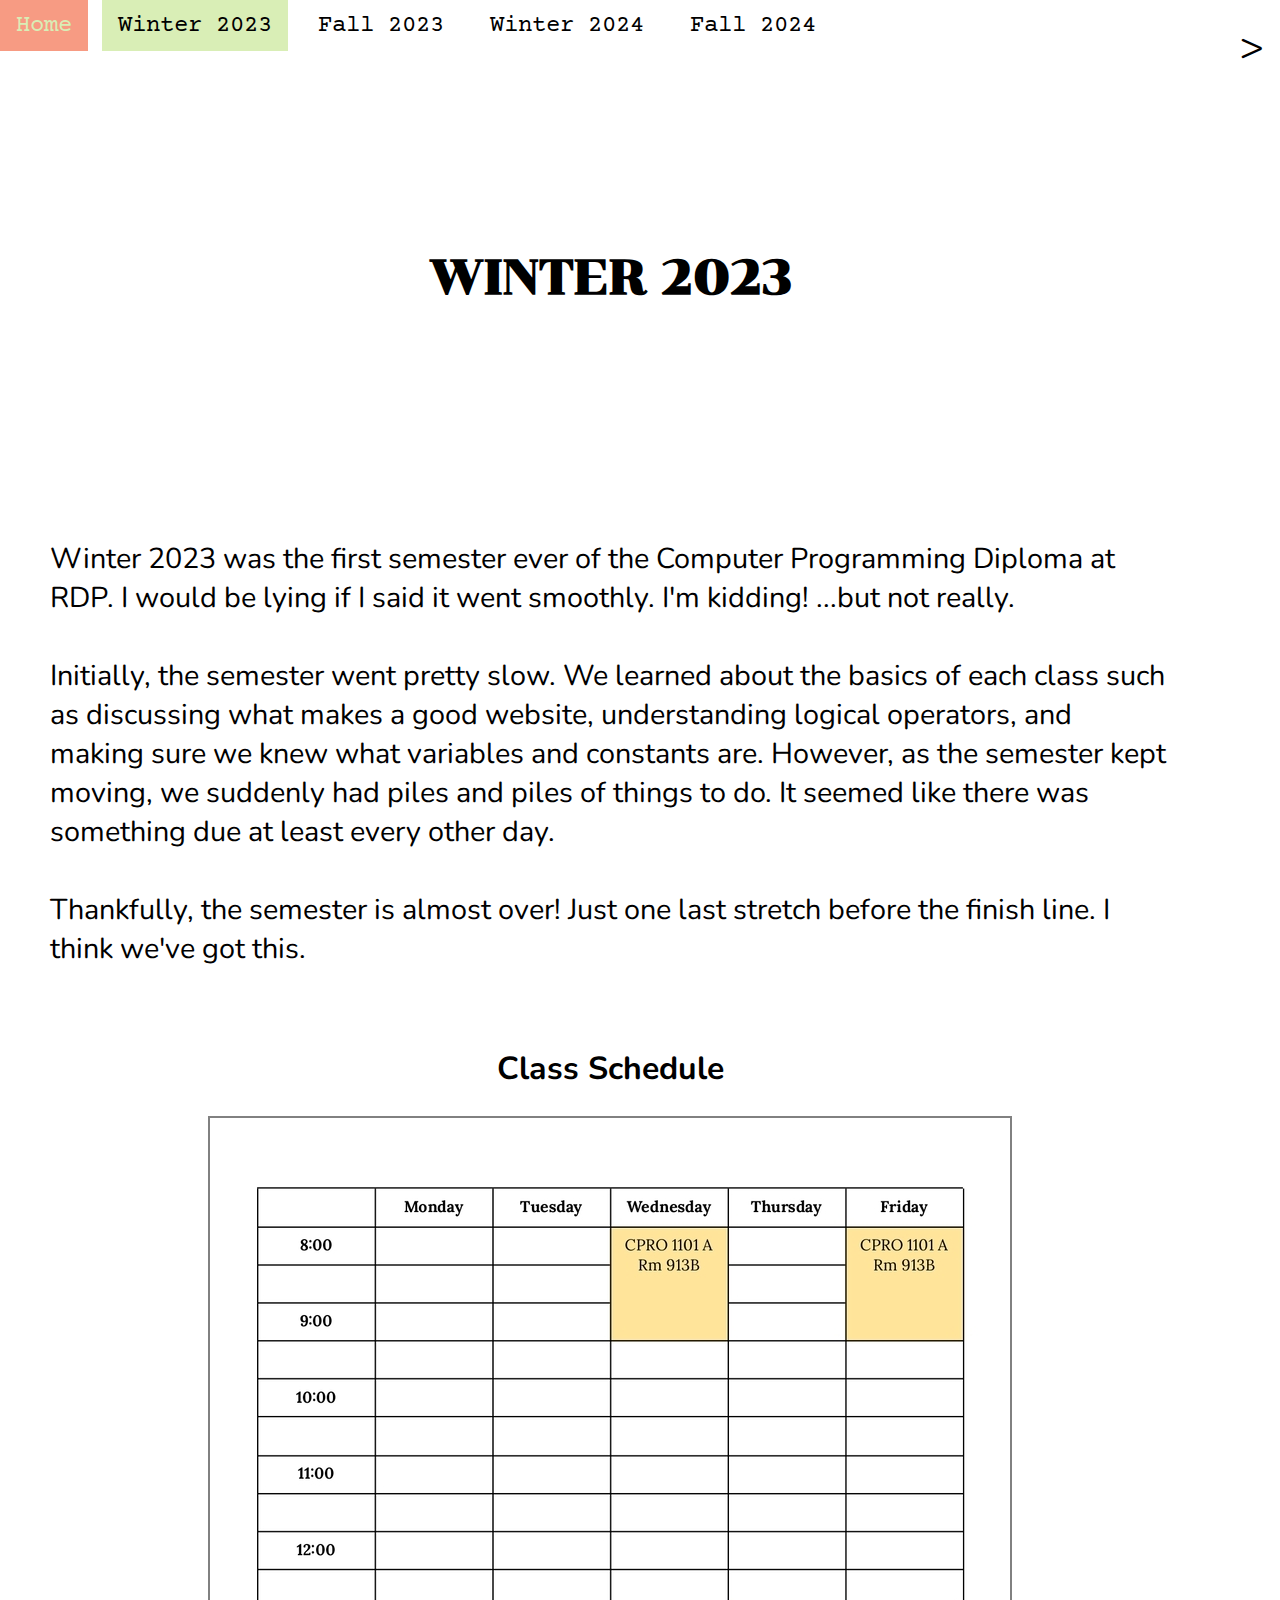
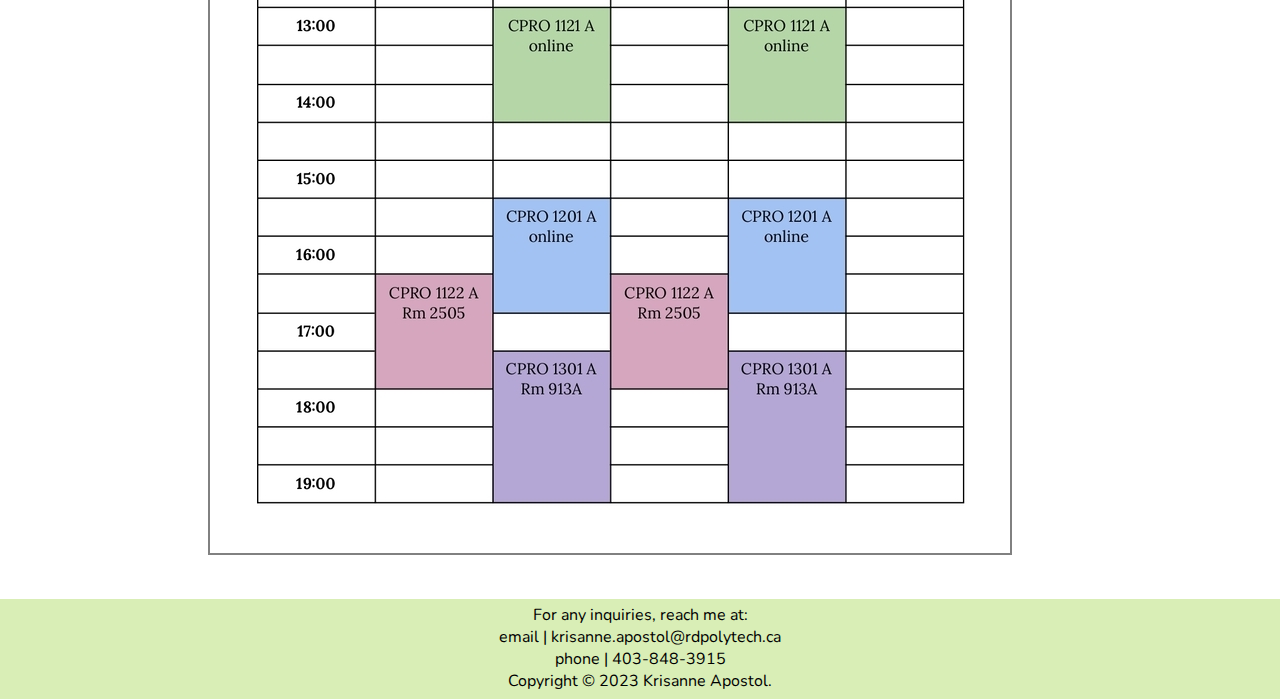
<file: winter2023.html>
<!DOCTYPE html>
<html lang="en-us">
  <head>
    <meta charset="utf-8">
    <meta name="viewport" content="width=device-width">
    <link rel="stylesheet" href="winter2023style.css">
    <link rel="stylesheet" href="navstyle.css">
    <title>Winter 2023</title>
    <link rel="preconnect" href="https://fonts.googleapis.com">
    <link rel="preconnect" href="https://fonts.gstatic.com" crossorigin>
    <link href="https://fonts.googleapis.com/css2?family=Chonburi&display=swap" rel="stylesheet">   
    <link rel="preconnect" href="https://fonts.googleapis.com">
    <link rel="preconnect" href="https://fonts.gstatic.com" crossorigin>
    <link href="https://fonts.googleapis.com/css2?family=Chonburi&family=Courier+Prime&display=swap" rel="stylesheet">
    <link rel="preconnect" href="https://fonts.googleapis.com">
    <link rel="preconnect" href="https://fonts.gstatic.com" crossorigin>
    <link href="https://fonts.googleapis.com/css2?family=Chonburi&family=Courier+Prime&family=Nunito&display=swap" rel="stylesheet">
    <link rel="stylesheet" href="https://cdnjs.cloudflare.com/ajax/libs/font-awesome/4.7.0/css/font-awesome.min.css">
  </head>

  <body>
    <div class="parent">
      <nav class="navigation" id="nav">
        <a href="index.html">Home</a>
        <a href="winter2023.html" class="active">Winter 2023</a>
        <a href="fall2023.html">Fall 2023</a>
        <a href="winter2024.html">Winter 2024</a>
        <a href="fall2024.html">Fall 2024</a>
        <a href="javascript:void(0)" class="hamburger" onclick="nav()">
          <i class="fa fa-bars"></i>
        </a>
      </nav>

      <span style="font-size:40px;cursor:pointer" class='openbtn' onclick="openNav()">&gt;</span>

      <aside class="sidebar" id="mySidebar">
        <a href="javascript:void(0)" class="closebtn" onclick="closeNav()">&times;</a>
        <a href="cpro1101.html">CPRO 1101</a>
        <a href="cpro1121.html">CPRO 1121</a>
        <a href="cpro1122.html">CPRO 1122</a>
        <a href="cpro1201.html">CPRO 1201</a>
        <a href="cpro1301.html">CPRO 1301</a>
      </aside>

      <main>
        <header><h1>WINTER 2023</h1></header>
        <p>
          Winter 2023 was the first semester ever of the Computer Programming Diploma at RDP. I would be lying if I said it went smoothly. I'm kidding! ...but not really.
          <br>
          <br>
          Initially, the semester went pretty slow. We learned about the basics of each class such as discussing what makes a good website, understanding logical operators, and making sure we knew what variables and constants are.
          However, as the semester kept moving, we suddenly had piles and piles of things to do. It seemed like there was something due at least every other day. 
          <br>
          <br>
          Thankfully, the semester is almost over! Just one last stretch before the finish line. I think we've got this.
        </p>
        <h2>Class Schedule</h2>
        <figure>
          <picture>
            <source media="(max-width: 929px)" srcset="winter2023_small.jpg">
            <source media="(min-width: 930px)" srcset="winter2023.jpg">
            <img src="winter2023.jpg" alt="Winter 2023 Class Schedule">
          </picture>
        </figure>
        <br>
      </main>

      <footer>
        For any inquiries, reach me at:
        <br>email | krisanne.apostol@rdpolytech.ca 
        <br>phone | 403-848-3915
        <br>
        Copyright © 2023 Krisanne Apostol.
      </footer>
    </div> 
    <script>
      function nav() {
        var x = document.getElementById("nav");
        if (x.className === "navigation") {
          x.className += " responsive";
        } else {
          x.className = "navigation";
        }
      }
      function openNav() {
        document.getElementById("mySidebar").style.display = "block";
      }

      function closeNav() {
        document.getElementById("mySidebar").style.display = "none";
      }
    </script>
  </body>
</html>
</file>
<file: navstyle.css>
/* NAVIGATION */
nav > a {
	display: inline;
	padding: 12px 16px;
	color: black;
	text-decoration: none;
}

nav > a.hamburger {
	display: none;
}

nav > a:hover {
	background-color: #F79B83;
	color: #D9EEB6;
}

nav > a.active {
	background-color: #D9EEB6;
}

@media screen and (max-width: 900px) {
	nav a:not(:first-child) { 
		display: none; 
	}
	nav a { 
		float: left; 
		padding: 15px; 
	}
	nav a.hamburger { 
		float: left;
		display: block; 
	}
}

@media screen and (max-width: 900px) {
	nav.responsive {
		position: relative;
	}
	nav.responsive .hamburger {
		position: absolute;
		right: 0;
		top: 0;
	}
	nav.responsive a {
		float: none;
		display: block;
		text-align: left;
	}
}
</file>
<file: winter2023style.css>
body {
  margin-top: 0; 
  margin-bottom: 0;
  margin-right: auto;
  margin-left: auto;
  font-family: 'Nunito'; 
  width: 100%;
}

nav {
  position: fixed;
  top: 0;
  background-color: #FFFFFF;
  font-size: 1.5rem;
  padding-top: 12px;
  padding-bottom: 12px;
  font-family: 'Courier Prime';
}

header {
  font-family: 'Chonburi';
  text-align: center;
  font-size: 1.5rem;
  padding: 10%;
}

h2 {
  text-align: center;
  font-size: 2rem;
}

p {
  padding: 50px;
  text-align: left;
  font-size: 1.8rem;
  overflow: auto;
}

figure {
  height: auto;
  width: auto;
  text-align: center;
}

img{
  border: 2px solid #818181;
}
footer {
  background-color: #D9EEB6;
  text-align: center;
  font-size: 1rem;
  padding: 5px;
}

.sidebar {
  display: none;
  height: 100%;
  width: 250px;
  position: fixed;
  z-index: 1;
  top: 0;
  right: 0;
  background-color: #D9EEB6;
  overflow-x: hidden;
  padding-top: 60px;
}

.sidebar a {
  padding: 8px 8px 8px 32px;
  text-decoration: none;
  font-size: 25px;
  color: #818181;
  display: block;
}

.sidebar .closebtn {
  position: absolute;
  top: 0;
  right: 25px;
  font-size: 36px;
  padding: 8px;
}

.sidebar a:hover {
  background-color: #F79B83;
  color: #D9EEB6;
}

.openbtn {
  padding: 20px;
}

.openbtn:hover {
	background-color: #F79B83;
  color: #D9EEB6;
}

aside > a.active {
  background-color: #F79B83;
  color: #D9EEB6;
}

.parent {
  display: grid;
  height: 100vh;
  grid-template-columns: 1fr 60px;
  grid-template-rows: auto 1fr 100px;
}

.parent > nav {
  grid-row: 1;
  grid-column: 1;
}

.parent .openbtn {
  grid-row: 1;
  grid-column: 2;
}

.parent > main {
  grid-row: 2;
  grid-column: 1;
}

.parent > footer {
  grid-row: 3;
  grid-column: 1 / 3;
}

@media (max-width: 930px) {
  header {
  	font-size: 1rem;
    padding: 5rem;
  }
  p, h2 {
    font-size: 1.5rem;
    padding: 50px;
    padding-top: 0;
	}
  figure {
    font-size: 0.5rem;
    padding: 10px;
    text-align: center;
  }
  .sidebar {
    padding-top: 15px;
  }
  .sidebar a {
    font-size: 18px;
  }
  .openbtn {
    right: 0;
  }
}
</file>
